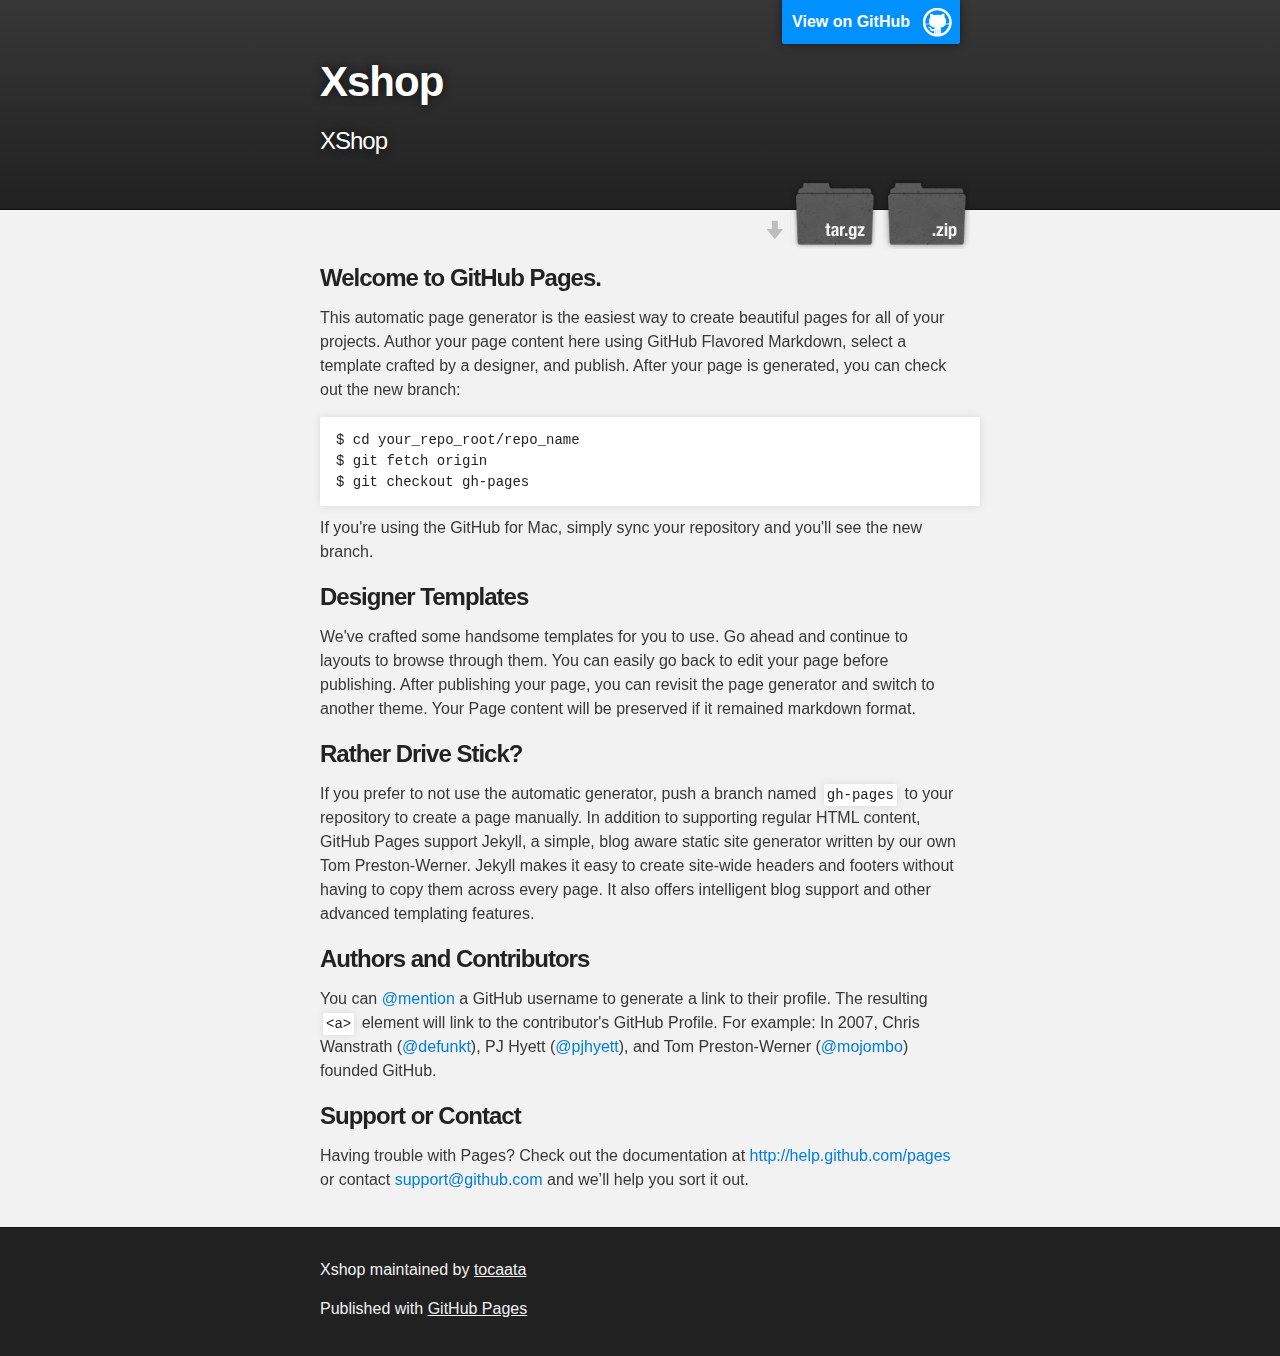
<file: index.html>
<!DOCTYPE html>
<html>

  <head>
    <meta charset='utf-8' />
    <meta http-equiv="X-UA-Compatible" content="chrome=1" />
    <meta name="description" content="Xshop : XShop" />

    <link rel="stylesheet" type="text/css" media="screen" href="stylesheets/stylesheet.css">

    <title>Xshop</title>
  </head>

  <body>

    <!-- HEADER -->
    <div id="header_wrap" class="outer">
        <header class="inner">
          <a id="forkme_banner" href="https://github.com/tocaata/XShop">View on GitHub</a>

          <h1 id="project_title">Xshop</h1>
          <h2 id="project_tagline">XShop</h2>

            <section id="downloads">
              <a class="zip_download_link" href="https://github.com/tocaata/XShop/zipball/master">Download this project as a .zip file</a>
              <a class="tar_download_link" href="https://github.com/tocaata/XShop/tarball/master">Download this project as a tar.gz file</a>
            </section>
        </header>
    </div>

    <!-- MAIN CONTENT -->
    <div id="main_content_wrap" class="outer">
      <section id="main_content" class="inner">
        <h3>
<a name="welcome-to-github-pages" class="anchor" href="#welcome-to-github-pages"><span class="octicon octicon-link"></span></a>Welcome to GitHub Pages.</h3>

<p>This automatic page generator is the easiest way to create beautiful pages for all of your projects. Author your page content here using GitHub Flavored Markdown, select a template crafted by a designer, and publish. After your page is generated, you can check out the new branch:</p>

<pre><code>$ cd your_repo_root/repo_name
$ git fetch origin
$ git checkout gh-pages
</code></pre>

<p>If you're using the GitHub for Mac, simply sync your repository and you'll see the new branch.</p>

<h3>
<a name="designer-templates" class="anchor" href="#designer-templates"><span class="octicon octicon-link"></span></a>Designer Templates</h3>

<p>We've crafted some handsome templates for you to use. Go ahead and continue to layouts to browse through them. You can easily go back to edit your page before publishing. After publishing your page, you can revisit the page generator and switch to another theme. Your Page content will be preserved if it remained markdown format.</p>

<h3>
<a name="rather-drive-stick" class="anchor" href="#rather-drive-stick"><span class="octicon octicon-link"></span></a>Rather Drive Stick?</h3>

<p>If you prefer to not use the automatic generator, push a branch named <code>gh-pages</code> to your repository to create a page manually. In addition to supporting regular HTML content, GitHub Pages support Jekyll, a simple, blog aware static site generator written by our own Tom Preston-Werner. Jekyll makes it easy to create site-wide headers and footers without having to copy them across every page. It also offers intelligent blog support and other advanced templating features.</p>

<h3>
<a name="authors-and-contributors" class="anchor" href="#authors-and-contributors"><span class="octicon octicon-link"></span></a>Authors and Contributors</h3>

<p>You can <a href="https://github.com/blog/821" class="user-mention">@mention</a> a GitHub username to generate a link to their profile. The resulting <code>&lt;a&gt;</code> element will link to the contributor's GitHub Profile. For example: In 2007, Chris Wanstrath (<a href="https://github.com/defunkt" class="user-mention">@defunkt</a>), PJ Hyett (<a href="https://github.com/pjhyett" class="user-mention">@pjhyett</a>), and Tom Preston-Werner (<a href="https://github.com/mojombo" class="user-mention">@mojombo</a>) founded GitHub.</p>

<h3>
<a name="support-or-contact" class="anchor" href="#support-or-contact"><span class="octicon octicon-link"></span></a>Support or Contact</h3>

<p>Having trouble with Pages? Check out the documentation at <a href="http://help.github.com/pages">http://help.github.com/pages</a> or contact <a href="mailto:support@github.com">support@github.com</a> and we’ll help you sort it out.</p>
      </section>
    </div>

    <!-- FOOTER  -->
    <div id="footer_wrap" class="outer">
      <footer class="inner">
        <p class="copyright">Xshop maintained by <a href="https://github.com/tocaata">tocaata</a></p>
        <p>Published with <a href="http://pages.github.com">GitHub Pages</a></p>
      </footer>
    </div>

    

  </body>
</html>
</file>
<file: stylesheets/stylesheet.css>
/*******************************************************************************
Slate Theme for GitHub Pages
by Jason Costello, @jsncostello
*******************************************************************************/

@import url(pygment_trac.css);

/*******************************************************************************
MeyerWeb Reset
*******************************************************************************/

html, body, div, span, applet, object, iframe,
h1, h2, h3, h4, h5, h6, p, blockquote, pre,
a, abbr, acronym, address, big, cite, code,
del, dfn, em, img, ins, kbd, q, s, samp,
small, strike, strong, sub, sup, tt, var,
b, u, i, center,
dl, dt, dd, ol, ul, li,
fieldset, form, label, legend,
table, caption, tbody, tfoot, thead, tr, th, td,
article, aside, canvas, details, embed,
figure, figcaption, footer, header, hgroup,
menu, nav, output, ruby, section, summary,
time, mark, audio, video {
  margin: 0;
  padding: 0;
  border: 0;
  font: inherit;
  vertical-align: baseline;
}

/* HTML5 display-role reset for older browsers */
article, aside, details, figcaption, figure,
footer, header, hgroup, menu, nav, section {
  display: block;
}

ol, ul {
  list-style: none;
}

table {
  border-collapse: collapse;
  border-spacing: 0;
}

/*******************************************************************************
Theme Styles
*******************************************************************************/

body {
  box-sizing: border-box;
  color:#373737;
  background: #212121;
  font-size: 16px;
  font-family: 'Myriad Pro', Calibri, Helvetica, Arial, sans-serif;
  line-height: 1.5;
  -webkit-font-smoothing: antialiased;
}

h1, h2, h3, h4, h5, h6 {
  margin: 10px 0;
  font-weight: 700;
  color:#222222;
  font-family: 'Lucida Grande', 'Calibri', Helvetica, Arial, sans-serif;
  letter-spacing: -1px;
}

h1 {
  font-size: 36px;
  font-weight: 700;
}

h2 {
  padding-bottom: 10px;
  font-size: 32px;
  background: url('../images/bg_hr.png') repeat-x bottom;
}

h3 {
  font-size: 24px;
}

h4 {
  font-size: 21px;
}

h5 {
  font-size: 18px;
}

h6 {
  font-size: 16px;
}

p {
  margin: 10px 0 15px 0;
}

footer p {
  color: #f2f2f2;
}

a {
  text-decoration: none;
  color: #007edf;
  text-shadow: none;

  transition: color 0.5s ease;
  transition: text-shadow 0.5s ease;
  -webkit-transition: color 0.5s ease;
  -webkit-transition: text-shadow 0.5s ease;
  -moz-transition: color 0.5s ease;
  -moz-transition: text-shadow 0.5s ease;
  -o-transition: color 0.5s ease;
  -o-transition: text-shadow 0.5s ease;
  -ms-transition: color 0.5s ease;
  -ms-transition: text-shadow 0.5s ease;
}

a:hover, a:focus {text-decoration: underline;}

footer a {
  color: #F2F2F2;
  text-decoration: underline;
}

em {
  font-style: italic;
}

strong {
  font-weight: bold;
}

img {
  position: relative;
  margin: 0 auto;
  max-width: 739px;
  padding: 5px;
  margin: 10px 0 10px 0;
  border: 1px solid #ebebeb;

  box-shadow: 0 0 5px #ebebeb;
  -webkit-box-shadow: 0 0 5px #ebebeb;
  -moz-box-shadow: 0 0 5px #ebebeb;
  -o-box-shadow: 0 0 5px #ebebeb;
  -ms-box-shadow: 0 0 5px #ebebeb;
}

p img {
  display: inline;
  margin: 0;
  padding: 0;
  vertical-align: middle;
  text-align: center;
  border: none;
}

pre, code {
  width: 100%;
  color: #222;
  background-color: #fff;

  font-family: Monaco, "Bitstream Vera Sans Mono", "Lucida Console", Terminal, monospace;
  font-size: 14px;

  border-radius: 2px;
  -moz-border-radius: 2px;
  -webkit-border-radius: 2px;
}

pre {
  width: 100%;
  padding: 10px;
  box-shadow: 0 0 10px rgba(0,0,0,.1);
  overflow: auto;
}

code {
  padding: 3px;
  margin: 0 3px;
  box-shadow: 0 0 10px rgba(0,0,0,.1);
}

pre code {
  display: block;
  box-shadow: none;
}

blockquote {
  color: #666;
  margin-bottom: 20px;
  padding: 0 0 0 20px;
  border-left: 3px solid #bbb;
}


ul, ol, dl {
  margin-bottom: 15px
}

ul {
  list-style: inside;
  padding-left: 20px;
}

ol {
  list-style: decimal inside;
  padding-left: 20px;
}

dl dt {
  font-weight: bold;
}

dl dd {
  padding-left: 20px;
  font-style: italic;
}

dl p {
  padding-left: 20px;
  font-style: italic;
}

hr {
  height: 1px;
  margin-bottom: 5px;
  border: none;
  background: url('../images/bg_hr.png') repeat-x center;
}

table {
  border: 1px solid #373737;
  margin-bottom: 20px;
  text-align: left;
 }

th {
  font-family: 'Lucida Grande', 'Helvetica Neue', Helvetica, Arial, sans-serif;
  padding: 10px;
  background: #373737;
  color: #fff;
 }

td {
  padding: 10px;
  border: 1px solid #373737;
 }

form {
  background: #f2f2f2;
  padding: 20px;
}

/*******************************************************************************
Full-Width Styles
*******************************************************************************/

.outer {
  width: 100%;
}

.inner {
  position: relative;
  max-width: 640px;
  padding: 20px 10px;
  margin: 0 auto;
}

#forkme_banner {
  display: block;
  position: absolute;
  top:0;
  right: 10px;
  z-index: 10;
  padding: 10px 50px 10px 10px;
  color: #fff;
  background: url('../images/blacktocat.png') #0090ff no-repeat 95% 50%;
  font-weight: 700;
  box-shadow: 0 0 10px rgba(0,0,0,.5);
  border-bottom-left-radius: 2px;
  border-bottom-right-radius: 2px;
}

#header_wrap {
  background: #212121;
  background: -moz-linear-gradient(top, #373737, #212121);
  background: -webkit-linear-gradient(top, #373737, #212121);
  background: -ms-linear-gradient(top, #373737, #212121);
  background: -o-linear-gradient(top, #373737, #212121);
  background: linear-gradient(top, #373737, #212121);
}

#header_wrap .inner {
  padding: 50px 10px 30px 10px;
}

#project_title {
  margin: 0;
  color: #fff;
  font-size: 42px;
  font-weight: 700;
  text-shadow: #111 0px 0px 10px;
}

#project_tagline {
  color: #fff;
  font-size: 24px;
  font-weight: 300;
  background: none;
  text-shadow: #111 0px 0px 10px;
}

#downloads {
  position: absolute;
  width: 210px;
  z-index: 10;
  bottom: -40px;
  right: 0;
  height: 70px;
  background: url('../images/icon_download.png') no-repeat 0% 90%;
}

.zip_download_link {
  display: block;
  float: right;
  width: 90px;
  height:70px;
  text-indent: -5000px;
  overflow: hidden;
  background: url(../images/sprite_download.png) no-repeat bottom left;
}

.tar_download_link {
  display: block;
  float: right;
  width: 90px;
  height:70px;
  text-indent: -5000px;
  overflow: hidden;
  background: url(../images/sprite_download.png) no-repeat bottom right;
  margin-left: 10px;
}

.zip_download_link:hover {
  background: url(../images/sprite_download.png) no-repeat top left;
}

.tar_download_link:hover {
  background: url(../images/sprite_download.png) no-repeat top right;
}

#main_content_wrap {
  background: #f2f2f2;
  border-top: 1px solid #111;
  border-bottom: 1px solid #111;
}

#main_content {
  padding-top: 40px;
}

#footer_wrap {
  background: #212121;
}



/*******************************************************************************
Small Device Styles
*******************************************************************************/

@media screen and (max-width: 480px) {
  body {
    font-size:14px;
  }

  #downloads {
    display: none;
  }

  .inner {
    min-width: 320px;
    max-width: 480px;
  }

  #project_title {
  font-size: 32px;
  }

  h1 {
    font-size: 28px;
  }

  h2 {
    font-size: 24px;
  }

  h3 {
    font-size: 21px;
  }

  h4 {
    font-size: 18px;
  }

  h5 {
    font-size: 14px;
  }

  h6 {
    font-size: 12px;
  }

  code, pre {
    min-width: 320px;
    max-width: 480px;
    font-size: 11px;
  }

}
</file>
